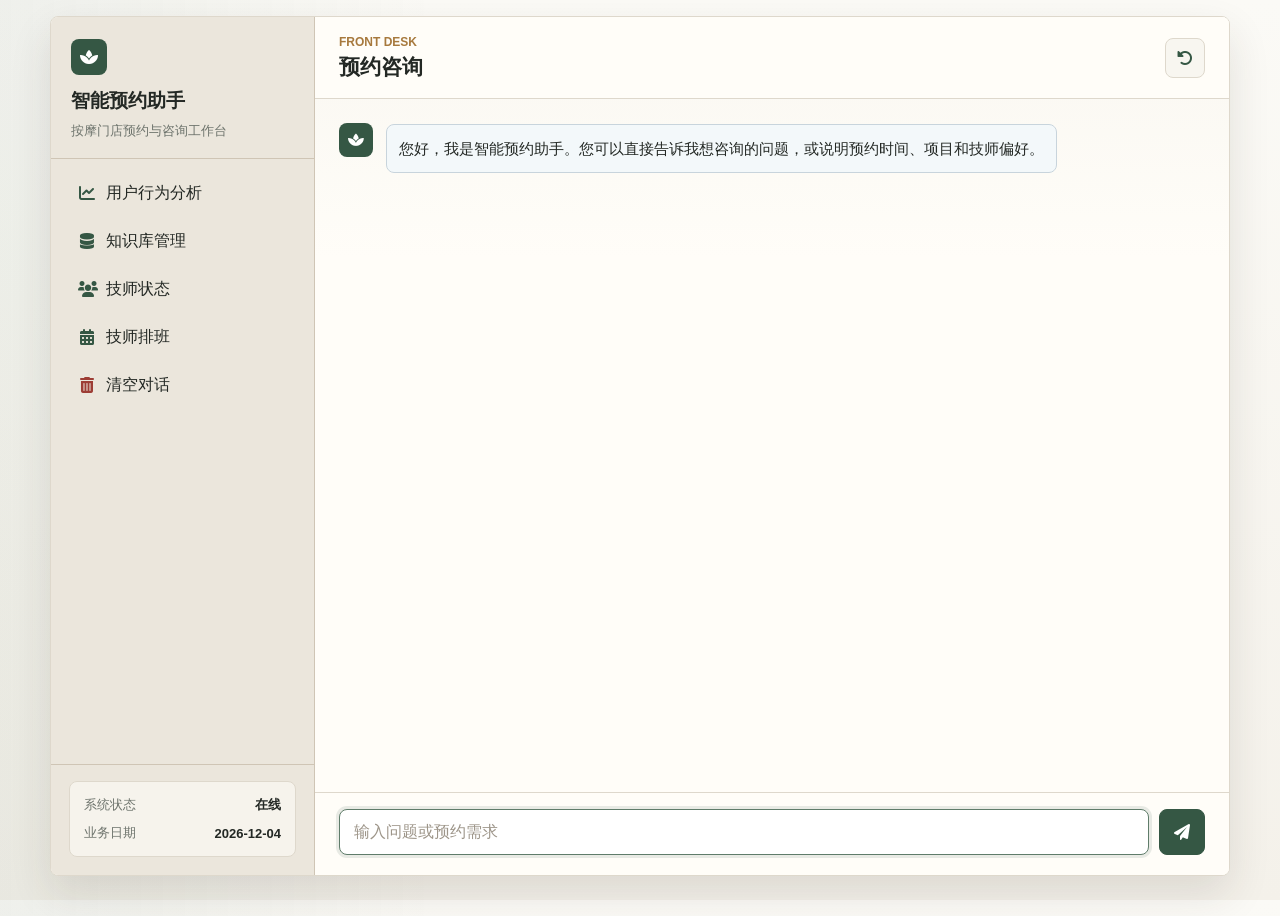
<file: web/templates/index.html>
<!DOCTYPE html>
<html lang="zh-CN">
<head>
    <meta charset="UTF-8">
    <meta name="viewport" content="width=device-width, initial-scale=1.0">
    <title>智能预约助手</title>
    <link rel="icon" href="data:,">
    <link href="https://cdnjs.cloudflare.com/ajax/libs/font-awesome/6.0.0/css/all.min.css" rel="stylesheet">
    <style>
        :root {
            --bg: #f4f1ea;
            --surface: #fffdf8;
            --panel: #f8f6f0;
            --line: #ded8cc;
            --line-strong: #cfc5b5;
            --text: #232824;
            --muted: #6e746d;
            --subtle: #8f8779;
            --sage: #5f7c6a;
            --sage-dark: #355744;
            --brass: #a7793d;
            --clay: #b75f4c;
            --blue: #496f94;
            --danger: #9d3d35;
            --shadow: 0 18px 42px rgba(49, 44, 35, 0.12);
        }

        * {
            box-sizing: border-box;
        }

        html,
        body {
            height: 100%;
        }

        body {
            margin: 0;
            color: var(--text);
            background:
                linear-gradient(90deg, rgba(95, 124, 106, 0.08), transparent 34%),
                linear-gradient(180deg, #fbfaf6 0%, var(--bg) 100%);
            font-family: -apple-system, BlinkMacSystemFont, "Segoe UI", "Microsoft YaHei", Roboto, Arial, sans-serif;
            letter-spacing: 0;
            overflow: hidden;
        }

        button,
        input {
            font: inherit;
        }

        button {
            cursor: pointer;
        }

        .app-shell {
            width: min(1180px, calc(100vw - 32px));
            height: min(860px, calc(100vh - 32px));
            margin: 16px auto;
            display: grid;
            grid-template-columns: 264px minmax(0, 1fr);
            background: var(--surface);
            border: 1px solid var(--line);
            border-radius: 8px;
            box-shadow: var(--shadow);
            overflow: hidden;
        }

        .sidebar {
            display: flex;
            flex-direction: column;
            min-width: 0;
            background: #ebe6dc;
            border-right: 1px solid var(--line-strong);
        }

        .brand {
            padding: 22px 20px 18px;
            border-bottom: 1px solid var(--line-strong);
        }

        .brand-mark {
            width: 36px;
            height: 36px;
            margin-bottom: 14px;
            display: inline-flex;
            align-items: center;
            justify-content: center;
            color: #fff;
            background: var(--sage-dark);
            border-radius: 8px;
        }

        .brand-title {
            margin: 0;
            font-size: 19px;
            line-height: 1.25;
            font-weight: 700;
        }

        .brand-subtitle {
            margin: 8px 0 0;
            color: var(--muted);
            font-size: 13px;
            line-height: 1.5;
        }

        .nav-bar {
            padding: 14px;
            display: grid;
            gap: 8px;
        }

        .nav-btn {
            width: 100%;
            min-height: 40px;
            padding: 0 12px;
            display: flex;
            align-items: center;
            gap: 10px;
            color: var(--text);
            background: transparent;
            border: 1px solid transparent;
            border-radius: 8px;
            text-align: left;
            transition: background 160ms ease, border-color 160ms ease, color 160ms ease;
        }

        .nav-btn i {
            width: 18px;
            color: var(--sage-dark);
            text-align: center;
        }

        .nav-btn:hover {
            background: rgba(255, 253, 248, 0.72);
            border-color: var(--line);
        }

        .nav-btn.danger i {
            color: var(--danger);
        }

        .sidebar-footer {
            margin-top: auto;
            padding: 16px 18px 18px;
            border-top: 1px solid var(--line-strong);
        }

        .status-panel {
            padding: 14px;
            background: rgba(255, 253, 248, 0.58);
            border: 1px solid var(--line);
            border-radius: 8px;
        }

        .status-row {
            display: flex;
            align-items: center;
            justify-content: space-between;
            gap: 12px;
            font-size: 13px;
            color: var(--muted);
        }

        .status-row + .status-row {
            margin-top: 10px;
        }

        .status-value {
            color: var(--text);
            font-weight: 650;
            white-space: nowrap;
        }

        .chat-pane {
            min-width: 0;
            min-height: 0;
            display: grid;
            grid-template-rows: auto minmax(0, 1fr) auto auto;
            background: var(--surface);
        }

        .chat-header {
            min-height: 78px;
            padding: 18px 24px;
            display: flex;
            align-items: center;
            justify-content: space-between;
            gap: 20px;
            border-bottom: 1px solid var(--line);
            background: rgba(255, 253, 248, 0.94);
        }

        .chat-heading {
            min-width: 0;
        }

        .eyebrow {
            margin: 0 0 5px;
            color: var(--brass);
            font-size: 12px;
            font-weight: 700;
        }

        .chat-title {
            margin: 0;
            font-size: 21px;
            line-height: 1.25;
            font-weight: 720;
        }

        .header-actions {
            display: flex;
            align-items: center;
            gap: 8px;
        }

        .icon-btn {
            width: 40px;
            height: 40px;
            display: inline-flex;
            align-items: center;
            justify-content: center;
            color: var(--sage-dark);
            background: var(--panel);
            border: 1px solid var(--line);
            border-radius: 8px;
        }

        .icon-btn:hover {
            background: #eee9de;
        }

        .chat-content {
            min-height: 0;
            padding: 24px;
            overflow-y: auto;
            scroll-behavior: smooth;
            background:
                linear-gradient(180deg, rgba(248, 246, 240, 0.54), transparent 160px),
                var(--surface);
        }

        .chat-content::-webkit-scrollbar {
            width: 10px;
        }

        .chat-content::-webkit-scrollbar-track {
            background: transparent;
        }

        .chat-content::-webkit-scrollbar-thumb {
            background: #d4cabd;
            border: 3px solid var(--surface);
            border-radius: 999px;
        }

        .message {
            display: flex;
            align-items: flex-start;
            gap: 12px;
            margin-bottom: 18px;
        }

        .message.user {
            flex-direction: row-reverse;
        }

        .avatar {
            flex: 0 0 34px;
            width: 34px;
            height: 34px;
            display: flex;
            align-items: center;
            justify-content: center;
            border-radius: 8px;
            font-size: 14px;
        }

        .message.user .avatar {
            color: #fff;
            background: var(--blue);
        }

        .message.bot .avatar {
            color: #fff;
            background: var(--sage-dark);
        }

        .bubble {
            max-width: min(720px, 78%);
            padding: 13px 15px;
            border: 1px solid var(--line);
            border-radius: 8px;
            font-size: 15px;
            line-height: 1.68;
            white-space: normal;
            overflow-wrap: anywhere;
        }

        .message.user .bubble {
            color: #fff;
            background: var(--blue);
            border-color: var(--blue);
        }

        .message.bot .bubble {
            color: var(--text);
            background: transparent;
            border-color: transparent;
            padding: 0;
        }

        .bot-reply,
        .bot-info,
        .bot-success,
        .bot-error {
            padding: 11px 12px;
            border-radius: 8px;
            border: 1px solid var(--line);
            background: #fffdf8;
        }

        .bot-reply + .bot-reply,
        .bot-reply + .bot-info,
        .bot-info + .bot-reply,
        .bot-success + .bot-reply,
        .bot-error + .bot-reply {
            margin-top: 8px;
        }

        .bot-thought {
            margin-bottom: 8px;
            padding-left: 10px;
            color: var(--subtle);
            border-left: 3px solid #d7c7ad;
            font-size: 13px;
            line-height: 1.55;
        }

        .bot-info {
            border-color: #c8d4dc;
            background: #f3f8fa;
        }

        .bot-success {
            border-color: #b9ccb7;
            background: #f2f8f0;
        }

        .bot-error {
            color: #74312b;
            border-color: #e0beb7;
            background: #fff3f0;
        }

        .typing-indicator {
            display: none;
            margin: 0 24px 14px 70px;
            color: var(--muted);
            font-size: 13px;
        }

        .typing-dots {
            display: inline-flex;
            gap: 4px;
            vertical-align: middle;
        }

        .typing-dots span {
            width: 6px;
            height: 6px;
            border-radius: 50%;
            background: var(--sage);
            animation: typing 1.2s infinite ease-in-out;
        }

        .typing-dots span:nth-child(2) {
            animation-delay: 0.16s;
        }

        .typing-dots span:nth-child(3) {
            animation-delay: 0.32s;
        }

        @keyframes typing {
            0%, 70%, 100% {
                transform: translateY(0);
                opacity: 0.35;
            }
            35% {
                transform: translateY(-4px);
                opacity: 1;
            }
        }

        .input-area {
            padding: 16px 24px 20px;
            border-top: 1px solid var(--line);
            background: rgba(255, 253, 248, 0.96);
        }

        #chat-form {
            display: grid;
            grid-template-columns: minmax(0, 1fr) 46px;
            gap: 10px;
            align-items: center;
        }

        #user-input {
            width: 100%;
            min-height: 46px;
            padding: 0 14px;
            color: var(--text);
            background: #fff;
            border: 1px solid var(--line-strong);
            border-radius: 8px;
            outline: none;
        }

        #user-input:focus {
            border-color: var(--sage);
            box-shadow: 0 0 0 3px rgba(95, 124, 106, 0.14);
        }

        #user-input::placeholder {
            color: #9d9589;
        }

        #send-btn {
            width: 46px;
            height: 46px;
            display: inline-flex;
            align-items: center;
            justify-content: center;
            color: #fff;
            background: var(--sage-dark);
            border: 1px solid var(--sage-dark);
            border-radius: 8px;
            transition: background 160ms ease, border-color 160ms ease;
        }

        #send-btn:hover {
            background: var(--sage);
            border-color: var(--sage);
        }

        #send-btn.is-stopping {
            background: var(--danger);
            border-color: var(--danger);
        }

        #send-btn .btn-label {
            position: absolute;
            width: 1px;
            height: 1px;
            overflow: hidden;
            clip: rect(0 0 0 0);
            white-space: nowrap;
        }

        @media (max-width: 860px) {
            body {
                overflow: auto;
            }

            .app-shell {
                width: 100vw;
                min-height: 100vh;
                height: 100dvh;
                margin: 0;
                grid-template-columns: 1fr;
                grid-template-rows: auto minmax(0, 1fr);
                border: 0;
                border-radius: 0;
            }

            .sidebar {
                border-right: 0;
                border-bottom: 1px solid var(--line-strong);
            }

            .brand {
                padding: 14px 16px 10px;
                display: flex;
                align-items: center;
                gap: 12px;
            }

            .brand-mark {
                margin: 0;
                flex: 0 0 36px;
            }

            .brand-subtitle,
            .sidebar-footer {
                display: none;
            }

            .brand-title {
                font-size: 17px;
            }

            .nav-bar {
                padding: 0 12px 12px;
                display: grid;
                grid-template-columns: repeat(3, minmax(0, 1fr));
                gap: 7px;
                overflow: visible;
            }

            .nav-btn {
                width: 100%;
                min-height: 34px;
                padding: 0 8px;
                gap: 6px;
                justify-content: center;
                font-size: 13px;
                white-space: nowrap;
            }

            .chat-header {
                min-height: 66px;
                padding: 14px 16px;
            }

            .eyebrow {
                display: none;
            }

            .chat-title {
                font-size: 18px;
            }

            .chat-content {
                padding: 16px;
            }

            .avatar {
                display: none;
            }

            .bubble {
                max-width: 88%;
                font-size: 14px;
            }

            .typing-indicator {
                margin-left: 16px;
            }

            .input-area {
                padding: 12px 16px 16px;
            }
        }
    </style>
</head>
<body>
    <main class="app-shell">
        <aside class="sidebar">
            <section class="brand">
                <div class="brand-mark">
                    <i class="fas fa-spa"></i>
                </div>
                <div>
                    <h1 class="brand-title">智能预约助手</h1>
                    <p class="brand-subtitle">按摩门店预约与咨询工作台</p>
                </div>
            </section>

            <nav class="nav-bar" aria-label="系统导航">
                <button class="nav-btn" onclick="window.location.href='/user_behavior'" title="用户行为分析">
                    <i class="fas fa-chart-line"></i>
                    <span>用户行为分析</span>
                </button>
                <button class="nav-btn" onclick="window.location.href='/knowledge'" title="知识库管理">
                    <i class="fas fa-database"></i>
                    <span>知识库管理</span>
                </button>
                <button class="nav-btn" onclick="window.location.href='/technician'" title="技师状态">
                    <i class="fas fa-users"></i>
                    <span>技师状态</span>
                </button>
                <button class="nav-btn" onclick="window.location.href='/technician_schedule'" title="技师排班">
                    <i class="fas fa-calendar-alt"></i>
                    <span>技师排班</span>
                </button>
                <button class="nav-btn danger" id="clear-btn" title="清空对话">
                    <i class="fas fa-trash-alt"></i>
                    <span>清空对话</span>
                </button>
            </nav>

            <section class="sidebar-footer">
                <div class="status-panel">
                    <div class="status-row">
                        <span>系统状态</span>
                        <span class="status-value">在线</span>
                    </div>
                    <div class="status-row">
                        <span>业务日期</span>
                        <span class="status-value" id="business-date">--</span>
                    </div>
                </div>
            </section>
        </aside>

        <section class="chat-pane">
            <header class="chat-header">
                <div class="chat-heading">
                    <p class="eyebrow">FRONT DESK</p>
                    <h2 class="chat-title">预约咨询</h2>
                </div>
                <div class="header-actions">
                    <button class="icon-btn" id="clear-icon-btn" title="清空对话" type="button">
                        <i class="fas fa-rotate-left"></i>
                    </button>
                </div>
            </header>

            <div class="chat-content" id="chat-box">
                <div class="message bot">
                    <div class="avatar">
                        <i class="fas fa-spa"></i>
                    </div>
                    <div class="bubble">
                        <div class="bot-info">您好，我是智能预约助手。您可以直接告诉我想咨询的问题，或说明预约时间、项目和技师偏好。</div>
                    </div>
                </div>
            </div>

            <div class="typing-indicator" id="typing-indicator">
                <div class="typing-dots">
                    <span></span>
                    <span></span>
                    <span></span>
                </div>
                <span style="margin-left: 8px;">正在处理</span>
            </div>

            <div class="input-area">
                <form id="chat-form">
                    <input type="text" id="user-input" placeholder="输入问题或预约需求" autocomplete="off" required>
                    <button id="send-btn" type="submit" title="发送">
                        <i class="fas fa-paper-plane" aria-hidden="true"></i>
                        <span class="btn-label">发送</span>
                    </button>
                </form>
            </div>
        </section>
    </main>

    <script>
    const chatBox = document.getElementById('chat-box');
    const chatForm = document.getElementById('chat-form');
    const userInput = document.getElementById('user-input');
    const clearBtn = document.getElementById('clear-btn');
    const clearIconBtn = document.getElementById('clear-icon-btn');
    const typingIndicator = document.getElementById('typing-indicator');
    let lastBotBubble = null;
    let currentController = null;
    let isGenerating = false;
    let sessionId = localStorage.getItem('chat_session_id');

    if (!sessionId) {
        sessionId = crypto.randomUUID();
        localStorage.setItem('chat_session_id', sessionId);
    }

    const chatHistoryKey = () => `chat_history_${sessionId}`;

    function escapeHtml(text) {
        const div = document.createElement('div');
        div.textContent = text;
        return div.innerHTML;
    }

    function saveCurrentConversation() {
        const messages = Array.from(chatBox.querySelectorAll('.message')).map((msg) => {
            const bubble = msg.querySelector('.bubble');
            return {
                sender: msg.classList.contains('user') ? 'user' : 'bot',
                raw: bubble?.dataset.raw || bubble?.textContent || '',
                html: bubble?.innerHTML || ''
            };
        });
        localStorage.setItem(chatHistoryKey(), JSON.stringify(messages));
    }

    function restoreConversation() {
        const stored = localStorage.getItem(chatHistoryKey());
        if (!stored) return;

        try {
            const messages = JSON.parse(stored);
            if (!Array.isArray(messages) || messages.length === 0) return;
            chatBox.innerHTML = '';
            messages.forEach((message) => {
                addMessage(message.raw || '', message.sender || 'bot', false, message.html || '');
            });
        } catch (error) {
            console.error('Restore chat history error:', error);
        }
    }

    function addMessage(text, sender, persist = true, existingHtml = '') {
        const msgDiv = document.createElement('div');
        msgDiv.className = 'message ' + sender;

        const avatar = document.createElement('div');
        avatar.className = 'avatar';
        avatar.innerHTML = sender === 'user'
            ? '<i class="fas fa-user"></i>'
            : '<i class="fas fa-spa"></i>';

        const bubble = document.createElement('div');
        bubble.className = 'bubble';
        bubble.dataset.raw = text;
        bubble.innerHTML = existingHtml || (
            sender === 'user'
                ? escapeHtml(text).replace(/\n/g, '<br>')
                : text.replace(/\n/g, '<br>')
        );

        msgDiv.appendChild(avatar);
        msgDiv.appendChild(bubble);
        chatBox.appendChild(msgDiv);

        requestAnimationFrame(() => {
            chatBox.scrollTo({
                top: chatBox.scrollHeight,
                behavior: 'smooth'
            });
        });

        if (sender === 'bot') lastBotBubble = bubble;
        if (persist) saveCurrentConversation();
    }

    function showTypingIndicator() {
        typingIndicator.style.display = 'block';
        requestAnimationFrame(() => {
            chatBox.scrollTo({
                top: chatBox.scrollHeight,
                behavior: 'smooth'
            });
        });
    }

    function hideTypingIndicator() {
        typingIndicator.style.display = 'none';
    }

    function updateLastBotMessage(text) {
        if (!lastBotBubble) return;

        const pattern = /(\[THOUGHT[^\]]*\][\s\S]*?)(?=\[THOUGHT|\[REPLY|\[STATE|$)|(\[REPLY[^\]]*\][\s\S]*?)(?=\[THOUGHT|\[REPLY|\[STATE|$)/g;
        let result = [];
        let match;
        while ((match = pattern.exec(text)) !== null) {
            if (match[1]) {
                const thoughtText = escapeHtml(match[1].replace(/\[THOUGHT[^\]]*\]/, '').trim()).replace(/\n/g, '<br>');
                result.push(`<div class="bot-thought">${thoughtText}</div>`);
            } else if (match[2]) {
                const replyText = stripBotProtocol(match[2]).trim();
                const safeReply = escapeHtml(replyText).replace(/\n/g, '<br>');
                result.push(`<div class="bot-reply">${safeReply}</div>`);
            }
        }

        lastBotBubble.dataset.raw = text;
        lastBotBubble.innerHTML = result.join('');
        saveCurrentConversation();
        requestAnimationFrame(() => {
            chatBox.scrollTo({
                top: chatBox.scrollHeight,
                behavior: 'smooth'
            });
        });
    }

    /*
    function updateLastBotMessage(text) {
        if (!lastBotBubble) return;

        const pattern = /(\[THOUGHT[^\]]*\][\s\S]*?)(?=\[THOUGHT|\[REPLY|\[STATE|$)|(\[REPLY[^\]]*\][\s\S]*?)(?=\[THOUGHT|\[REPLY|\[STATE|$)/g;
        let result = [];
        let match;
        while ((match = pattern.exec(text)) !== null) {
            if (match[1]) {
                const thoughtText = match[1].replace(/\[THOUGHT[^\]]*\]/, '').trim().replace(/\n/g, '<br>');
                result.push(`<div class="bot-thought">${thoughtText}</div>`);
            } else if (match[2]) {
                const replyText = match[2].replace(/\[REPLY[^\]]*\]/, '').trim().replace(/\n/g, '<br>');
                let styledReply = replyText;
                if (replyText.includes('预约成功') || replyText.includes('已为您预约')) {
                    styledReply = `<div class="bot-success">${replyText}</div>`;
                } else if (replyText.includes('抱歉') || replyText.includes('失败') || replyText.includes('不空闲')) {
                    styledReply = `<div class="bot-error">${replyText}</div>`;
                } else if (replyText.includes('请问') || replyText.includes('需要')) {
                    styledReply = `<div class="bot-info">${replyText}</div>`;
                } else {
                    styledReply = `<div class="bot-reply">${replyText}</div>`;
                }

                result.push(styledReply);
            }
        }

        lastBotBubble.dataset.raw = text;
        lastBotBubble.innerHTML = result.join('');
        saveCurrentConversation();
        requestAnimationFrame(() => {
            chatBox.scrollTo({
                top: chatBox.scrollHeight,
                behavior: 'smooth'
            });
        });
    }

    */

    function stripBotProtocol(text) {
        let cleaned = (text || '').trim();
        if (cleaned.startsWith('[REPLY]')) {
            cleaned = cleaned.replace(/^\[REPLY\](\[[^\]]+\])?/, '').trim();
        } else if (/^\[[^\]]+\]/.test(cleaned) && !cleaned.startsWith('[ERROR]')) {
            cleaned = cleaned.replace(/^\[[^\]]+\]/, '').trim();
        }
        return cleaned;
    }

    function updateStreamingBotMessage(progressItems, finalText, errorText = '') {
        if (!lastBotBubble) return;

        const result = [];
        progressItems.forEach((item) => {
            const line = escapeHtml(item).replace(/\n/g, '<br>');
            if (line) result.push(`<div class="bot-thought">${line}</div>`);
        });

        if (errorText) {
            result.push(`<div class="bot-error">${escapeHtml(errorText).replace(/\n/g, '<br>')}</div>`);
        }

        const reply = stripBotProtocol(finalText);
        if (reply) {
            result.push(`<div class="bot-reply">${escapeHtml(reply).replace(/\n/g, '<br>')}</div>`);
        }

        lastBotBubble.dataset.raw = finalText || progressItems.join('\n') || errorText;
        lastBotBubble.innerHTML = result.join('');
        saveCurrentConversation();
        requestAnimationFrame(() => {
            chatBox.scrollTo({
                top: chatBox.scrollHeight,
                behavior: 'smooth'
            });
        });
    }

    function handleStreamEvent(event, streamState) {
        if (!event || !event.type) return;

        if (event.type === 'start' || event.type === 'progress') {
            if (event.message && streamState.progressItems[streamState.progressItems.length - 1] !== event.message) {
                streamState.progressItems.push(event.message);
            }
            updateStreamingBotMessage(streamState.progressItems, streamState.finalText);
            return;
        }

        if (event.type === 'plan' && Array.isArray(event.tasks) && event.tasks.length > 0) {
            const taskSummary = event.tasks
                .map((task) => `${task.agent || 'agent'}:${task.action || 'task'}`)
                .join(' -> ');
            const message = event.message || `Plan: ${taskSummary}`;
            if (streamState.progressItems[streamState.progressItems.length - 1] !== message) {
                streamState.progressItems.push(message);
            }
            updateStreamingBotMessage(streamState.progressItems, streamState.finalText);
            return;
        }

        if (event.type === 'tool_result') {
            const message = event.message || `${event.agent || 'agent'} completed`;
            if (streamState.progressItems[streamState.progressItems.length - 1] !== message) {
                streamState.progressItems.push(message);
            }
            updateStreamingBotMessage(streamState.progressItems, streamState.finalText);
            return;
        }

        if (event.type === 'final_delta') {
            streamState.finalText += event.text || '';
            updateStreamingBotMessage(streamState.progressItems, streamState.finalText);
            return;
        }

        if (event.type === 'error') {
            streamState.errorText = event.message || 'Request failed.';
            updateStreamingBotMessage(streamState.progressItems, streamState.finalText, streamState.errorText);
        }
    }

    function consumeNdjsonBuffer(buffer, streamState, flush = false) {
        const lines = buffer.split('\n');
        const remainder = flush ? '' : lines.pop();
        lines.forEach((line) => {
            const trimmed = line.trim();
            if (!trimmed) return;
            try {
                handleStreamEvent(JSON.parse(trimmed), streamState);
            } catch (error) {
                console.error('Stream event parse error:', error, trimmed);
            }
        });
        return remainder;
    }

    function setSendButtonIdle() {
        const sendBtn = document.getElementById('send-btn');
        sendBtn.classList.remove('is-stopping');
        sendBtn.title = 'Send';
        sendBtn.innerHTML = '<i class="fas fa-paper-plane" aria-hidden="true"></i><span class="btn-label">Send</span>';
        sendBtn.disabled = false;
        isGenerating = false;
        currentController = null;
    }

    function setSendButtonStop() {
        const sendBtn = document.getElementById('send-btn');
        sendBtn.classList.add('is-stopping');
        sendBtn.title = 'Stop';
        sendBtn.innerHTML = '<i class="fas fa-stop" aria-hidden="true"></i><span class="btn-label">Stop</span>';
        sendBtn.disabled = false;
        isGenerating = true;
    }

    /*
    function setSendButtonIdle() {
        const sendBtn = document.getElementById('send-btn');
        sendBtn.classList.remove('is-stopping');
        sendBtn.title = '发送';
        sendBtn.innerHTML = '<i class="fas fa-paper-plane" aria-hidden="true"></i><span class="btn-label">发送</span>';
        sendBtn.disabled = false;
        isGenerating = false;
        currentController = null;
    }

    function setSendButtonStop() {
        const sendBtn = document.getElementById('send-btn');
        sendBtn.classList.add('is-stopping');
        sendBtn.title = '停止';
        sendBtn.innerHTML = '<i class="fas fa-stop" aria-hidden="true"></i><span class="btn-label">停止</span>';
        sendBtn.disabled = false;
        isGenerating = true;
    }

    */

    function stopCurrentResponse() {
        if (currentController) {
            currentController.abort();
            currentController = null;
        }
        hideTypingIndicator();
        setSendButtonIdle();
    }

    async function handleChatSubmit(e) {
        e.preventDefault();

        if (isGenerating) {
            stopCurrentResponse();
            return;
        }

        const text = userInput.value.trim();
        if (!text) return;

        currentController = new AbortController();
        const requestController = currentController;
        setSendButtonStop();

        addMessage(text, 'user');
        userInput.value = '';

        showTypingIndicator();
        addMessage('', 'bot');
        lastBotBubble = chatBox.querySelector('.message.bot:last-child .bubble');

        try {
            const res = await fetch('/chat/stream', {
                method: 'POST',
                headers: {'Content-Type': 'application/json'},
                body: JSON.stringify({message: text, session_id: sessionId}),
                signal: requestController.signal
            });

            if (!res.ok || !res.body) {
                throw new Error(`Chat stream failed: ${res.status}`);
            }

            hideTypingIndicator();

            const reader = res.body.getReader();
            const decoder = new TextDecoder();
            let buffer = '';
            const streamState = {
                progressItems: [],
                finalText: '',
                errorText: ''
            };

            while (true) {
                const {done, value} = await reader.read();
                if (done) break;
                buffer += decoder.decode(value, {stream: true});
                buffer = consumeNdjsonBuffer(buffer, streamState);
            }

            buffer += decoder.decode();
            consumeNdjsonBuffer(buffer, streamState, true);
        } catch (error) {
            hideTypingIndicator();
            if (error.name === 'AbortError') {
                if (lastBotBubble && !lastBotBubble.textContent.trim()) {
                    lastBotBubble.innerHTML = 'Response stopped.';
                    saveCurrentConversation();
                }
            } else {
                lastBotBubble.innerHTML = 'Service unavailable. Please try again later.';
                saveCurrentConversation();
                console.error('Chat error:', error);
            }
        } finally {
            if (currentController === requestController) {
                setSendButtonIdle();
            }
            userInput.focus();
        }
    }

    chatForm.onsubmit = handleChatSubmit;

    /*
    chatForm.onsubmit = async function(e) {
        e.preventDefault();

        if (isGenerating) {
            stopCurrentResponse();
            return;
        }

        const text = userInput.value.trim();
        if (!text) return;

        currentController = new AbortController();
        const requestController = currentController;
        setSendButtonStop();

        addMessage(text, 'user');
        userInput.value = '';

        showTypingIndicator();
        addMessage('', 'bot');
        lastBotBubble = chatBox.querySelector('.message.bot:last-child .bubble');

        try {
            const res = await fetch('/chat/stream', {
                method: 'POST',
                headers: {'Content-Type': 'application/json'},
                body: JSON.stringify({message: text, session_id: sessionId}),
                signal: requestController.signal
            });

            if (!res.ok || !res.body) {
                throw new Error(`Chat stream failed: ${res.status}`);
            }

            hideTypingIndicator();

            const reader = res.body.getReader();
            let decoder = new TextDecoder();
            let buffer = '';
            const streamState = {
                progressItems: [],
                finalText: '',
                errorText: ''
            };

            while (true) {
                const {done, value} = await reader.read();
                if (done) break;
                buffer += decoder.decode(value, {stream: true});
                buffer = consumeNdjsonBuffer(buffer, streamState);
            }

            buffer += decoder.decode();
            consumeNdjsonBuffer(buffer, streamState, true);
        } catch (error) {
            hideTypingIndicator();
            if (error.name === 'AbortError') {
                if (lastBotBubble && !lastBotBubble.textContent.trim()) {
                    lastBotBubble.innerHTML = '已停止当前回复。';
                    saveCurrentConversation();
                }
            } else {
                lastBotBubble.innerHTML = '抱歉，服务暂时不可用，请稍后再试。';
                saveCurrentConversation();
                console.error('Chat error:', error);
            }
        } finally {
            if (currentController === requestController) {
                setSendButtonIdle();
            }
            userInput.focus();
        }
    }

    */

    async function clearConversation() {
        stopCurrentResponse();

        const previousSessionId = sessionId;

        try {
            await fetch('/chat/reset', {
                method: 'POST',
                headers: {'Content-Type': 'application/json'},
                body: JSON.stringify({session_id: previousSessionId})
            });
        } catch (error) {
            console.error('Reset session error:', error);
        }

        sessionId = crypto.randomUUID();
        localStorage.setItem('chat_session_id', sessionId);
        localStorage.removeItem(`chat_history_${previousSessionId}`);

        const welcomeMessage = chatBox.querySelector('.message.bot').cloneNode(true);
        chatBox.innerHTML = '';
        chatBox.appendChild(welcomeMessage);
        saveCurrentConversation();
        lastBotBubble = null;
        userInput.focus();
    }

    clearBtn.onclick = clearConversation;
    clearIconBtn.onclick = clearConversation;

    userInput.addEventListener('keypress', function(e) {
        if (e.key === 'Enter' && !e.shiftKey) {
            e.preventDefault();
            chatForm.dispatchEvent(new Event('submit'));
        }
    });

    window.addEventListener('load', function() {
        restoreConversation();
        const businessDate = document.getElementById('business-date');
        if (businessDate) {
            businessDate.textContent = new Date().toLocaleDateString('zh-CN', {
                year: 'numeric',
                month: '2-digit',
                day: '2-digit'
            }).replace(/\//g, '-');
        }
        userInput.focus();
    });
    </script>
</body>
</html>
</file>
